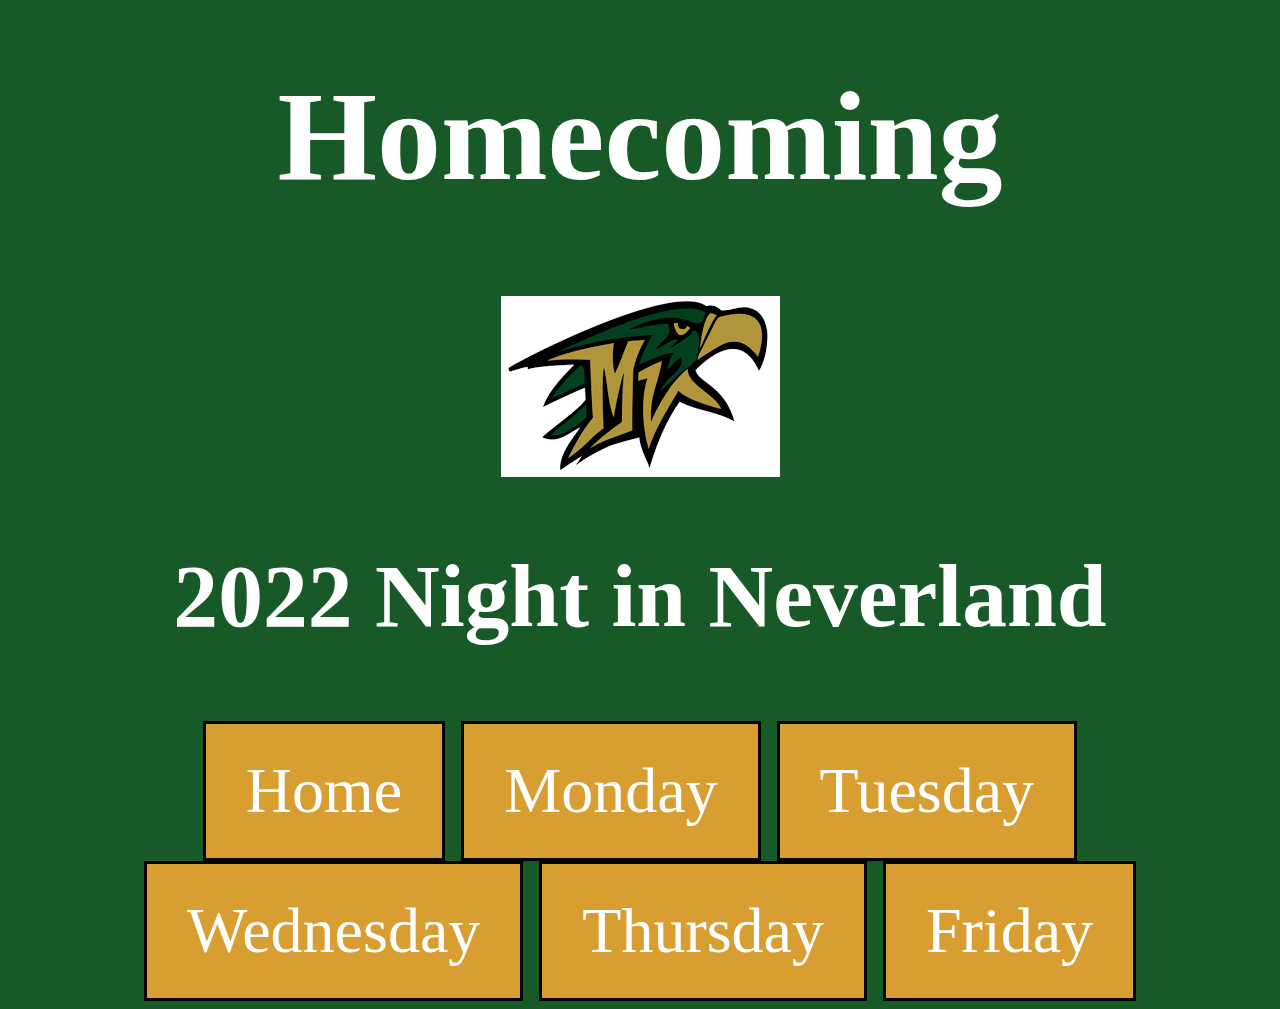
<file: index.html>
<!DOCTYPE html>
<html>
<head>
 <link rel="stylesheet" href="index.css">
 <meta name="viewport" content="width=device-width, initial-scale=1.0">
</head>
<body>
 <h1>Homecoming</h1>
 <img src="MVHS.png" alt="Eagle" />

 <h2> 2022 Night in Neverland </h2>

 <div><a href="index.html"> Home</a> <a href="monday.html"> Monday</a> <a href="tuesday.html"> Tuesday</a> <a href="wednesday.html"> Wednesday</a> <a href="thursday.html"> Thursday</a> <a href="friday.html"> Friday</a></div>
</body>
</html>
</file>
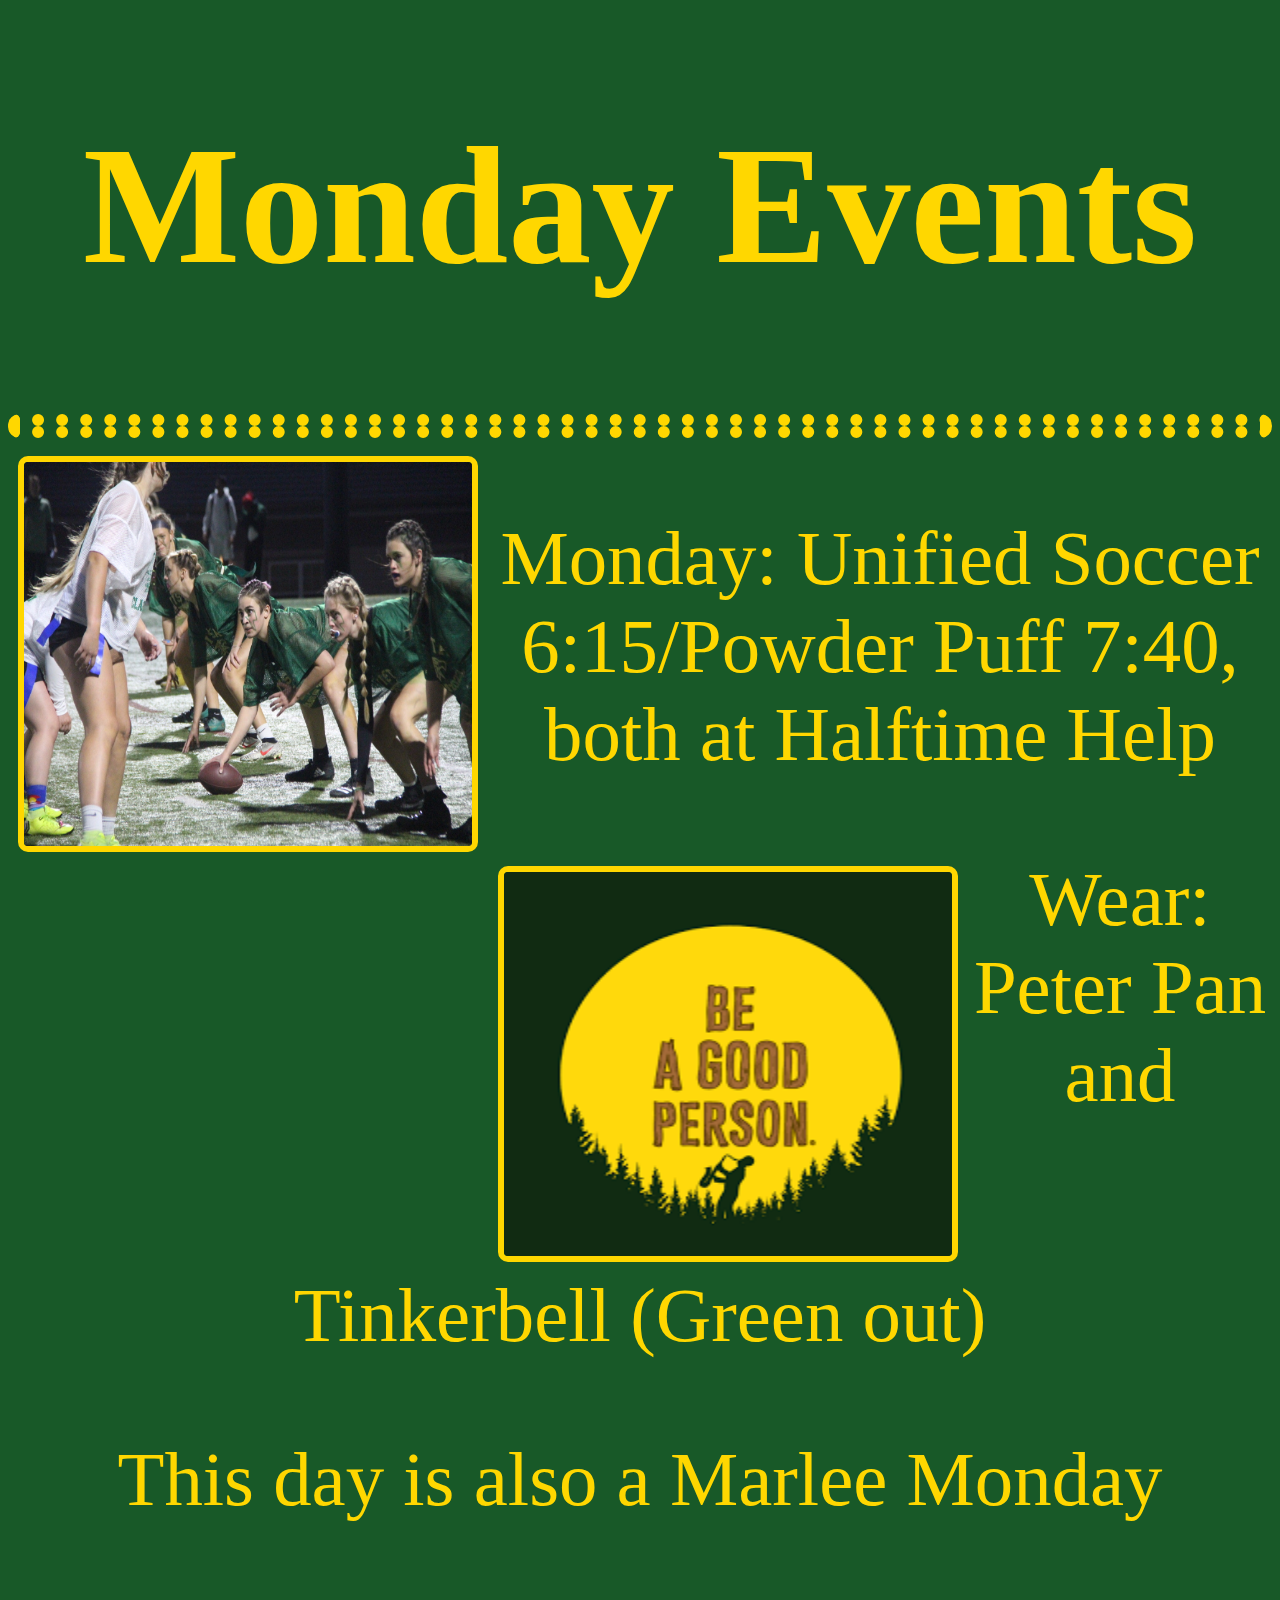
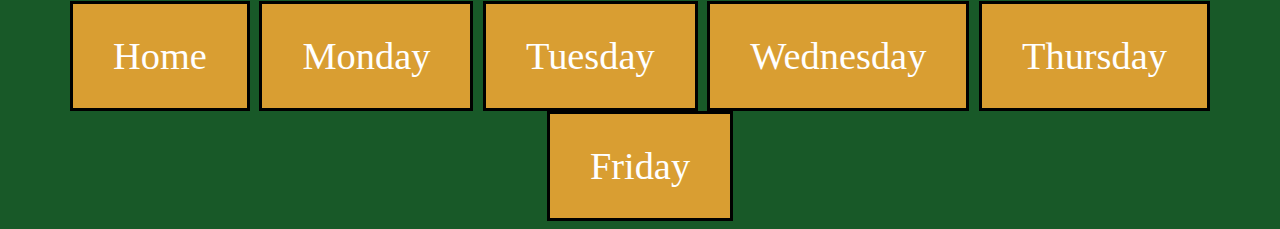
<file: monday.html>
<!DOCTYPE html>
<html>
<head>
    <link rel="stylesheet" href="monday.css">
    <meta name="viewport" content="width=device-width, initial-scale=1.0">
</head>
<body>

<h1>Monday Events</h1>
<hr>
<img src="football2.jpg" alt="powderpuff" />   
 
<p>Monday: Unified Soccer 6:15/Powder Puff 7:40, both at Halftime Help</p>
<img src="wish_week.png" alt="shirt" /> 
<p>Wear: Peter Pan and Tinkerbell (Green out)</p>
<p>This day is also a Marlee Monday</p>

 <div><a href="index.html"> Home</a> <a href="monday.html"> Monday</a> <a href="tuesday.html"> Tuesday</a> <a href="wednesday.html"> Wednesday</a> <a href="thursday.html"> Thursday</a> <a href="friday.html"> Friday</a></div>

    
   
 
    </body>
</html>
</file>
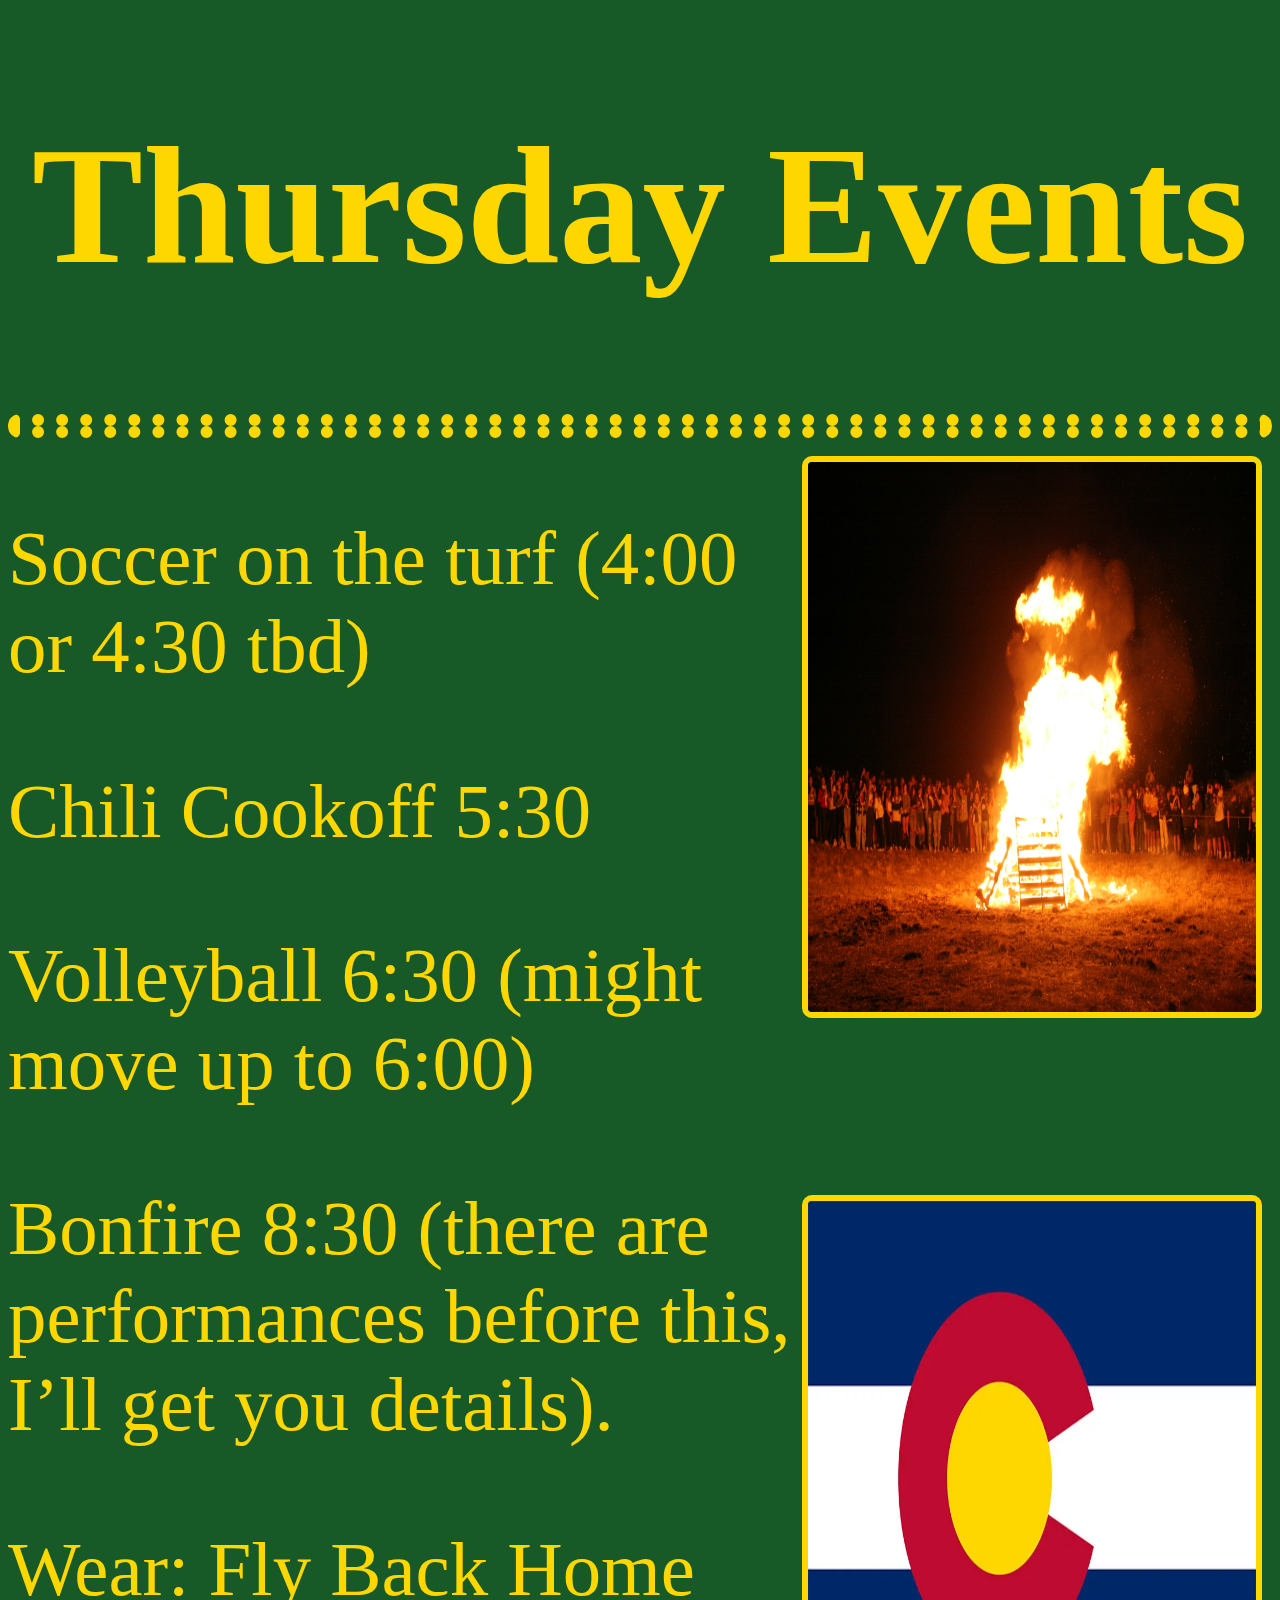
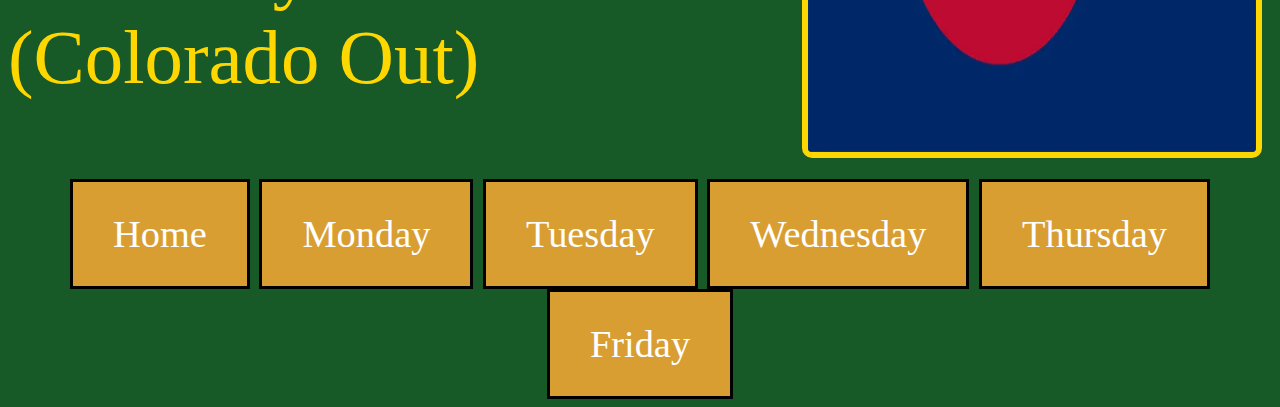
<file: thursday.html>
<!DOCTYPE html>
<html>
<head>
    <link rel="stylesheet" href="thursday.css">
    <meta name="viewport" content="width=device-width, initial-scale=1.0">
</head>
<body>

<h1>Thursday Events</h1>
<hr>

<img src="fire.jpg" alt="Bonfire" /> 
 <p>Soccer on the turf (4:00 or 4:30 tbd)</p> 
 <P>Chili Cookoff 5:30</p>
 <p> Volleyball 6:30 (might move up to 6:00)</p>
 <img src="Colorado.jpg" alt="Colorado" />
 <p> Bonfire 8:30 (there are performances before this, I’ll get you details). </p>
 <p>Wear:  Fly Back Home (Colorado Out)</p>


 <div><a href="index.html"> Home</a> <a href="monday.html"> Monday</a> <a href="tuesday.html"> Tuesday</a> <a href="wednesday.html"> Wednesday</a> <a href="thursday.html"> Thursday</a> <a href="friday.html"> Friday</a></div>

    
   
 
    </body>
</html>
</file>
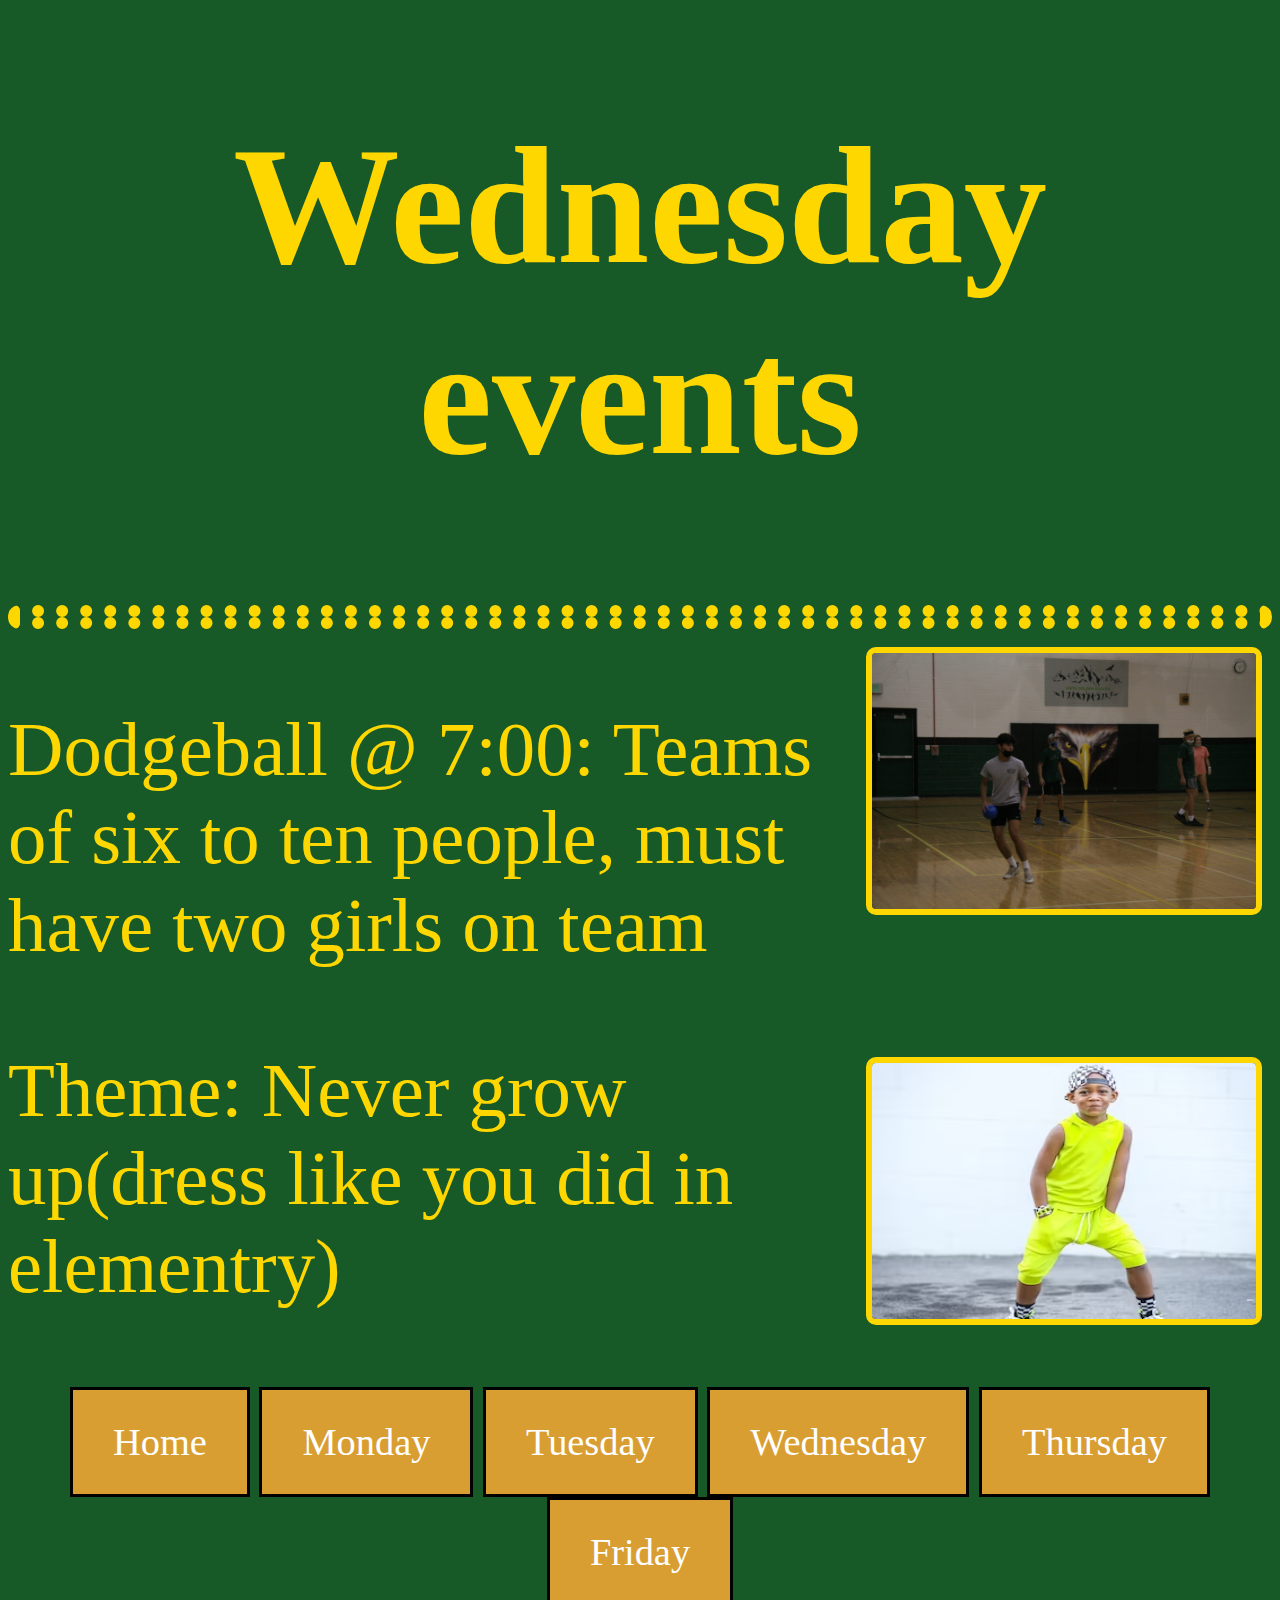
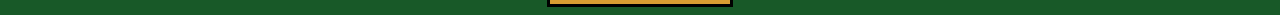
<file: wednesday.html>
<!DOCTYPE html>
<html>
<head>
    <link rel="stylesheet" href="wednesday.css">
</head>
<body>
    <h1> Wednesday events </h1>
    <hr>

     <img src="dodgeball.JPG" alt="Dodgeball" />
     
    <p> Dodgeball @ 7:00:  
     Teams of six to ten people,
     must have two girls on team</p>
     <img src="neon.avif" alt="Neon" />      
     <p>Theme: Never grow up(dress like you did in elementry) </p>

     <div><a href="index.html"> Home</a> <a href="monday.html"> Monday</a> <a href="tuesday.html"> Tuesday</a> <a href="wednesday.html"> Wednesday</a> <a href="thursday.html"> Thursday</a> <a href="friday.html"> Friday</a></div>
    </body>
</html>
</file>
<file: index.css>
body {
  background: #185928;
  text-align:center;

}

h1 {
  font-weight: bold;
  text-align: center;
  font-size: 10vw;
  margin-top: 5%;
  color: White;
}

h2 {
      font-weight: bold;
  text-align: center;
  font-size: 7vw;
  margin-top: 5%;
  color: White;
}

div{
  text-align: center;
  font-size: 5vw;

  
}

a:link, a:visited {
  background-color: #D99E32;
  color: white;
  padding: 30px 40px;
  text-align: center;
  text-decoration: none;
  display: inline-block;
  border: solid black;
    
}

  
a:hover, a:active {
    background-color: black;
}
</file>
<file: monday.css>
h1{
    color:gold;
    text-align: center;
    font-size: 13vw;
}
p{
    color: gold;
    text-align: center;
    font-size: 6vw;
}
body{
  background: #185928;
  text-align:center;

}

a:link, a:visited {
  background-color: #D99E32;
  color: white;
  padding: 30px 40px;
  text-align: center;
  text-decoration: none;
  display: inline-block;
  border: solid black;
    
}

  
a:hover, a:active {
    background-color: black;
}

div{
  text-align: center;
  font-size: 3vw;

  
}

img{
  float: left;
  width: 35vw;
  margin: 10px;
  border-color: gold;
  border-width: 0.5vw;
  border-style:solid;
  border-radius: 10px;
  height:30vw;


}

hr{
  border:1vw dotted gold;
  border-radius:1vw;

}
</file>
<file: thursday.css>
h1{
    color:gold;
    text-align: center;
    font-size: 13vw;
}
p{
    color: gold;
    text-align: left;
    font-size: 6vw;
}
body{
  background: #185928;
  text-align:center;

}

a:link, a:visited {
  background-color: #D99E32;
  color: white;
  padding: 30px 40px;
  text-align: center;
  text-decoration: none;
  display: inline-block;
  border: solid black;
    
}

  
a:hover, a:active {
    background-color: black;
}

div{
  text-align: center;
  font-size: 3vw;

  
}

img{
    float: right;
    width: 35vw;
    margin: 10px;
    border-color: gold;
    border-width: 0.5vw;
    border-style:solid;
    border-radius: 10px;
    height:43vw;


}

hr{
  border:1vw dotted gold;
  border-radius:1vw;

}
</file>
<file: wednesday.css>
h1{
    color:gold;
    text-align: center;
    font-size: 13vw;
}
p{
    color: gold;
    text-align: left;
    font-size: 6vw;
}
body{
  background: #185928;
  text-align:center;

}
hr{
  border:1vw dotted gold;
  border-radius:1vw;

}

img{
float: right;
  width: 30vw;
  margin: 10px;
  border-color: gold;
  border-width: 0.5vw;
  border-style:solid;
  border-radius: 10px;
  height:20vw;


}

a:link, a:visited {
  background-color: #D99E32;
  color: white;
  padding: 30px 40px;
  text-align: center;
  text-decoration: none;
  display: inline-block;
  border: solid black;
    
}

  
a:hover, a:active {
    background-color: black;
}

div{
  text-align: center;
  font-size: 3vw;

  
}

hr{
  border:1vw dotted gold;
  border-radius:1vw;

}
</file>
